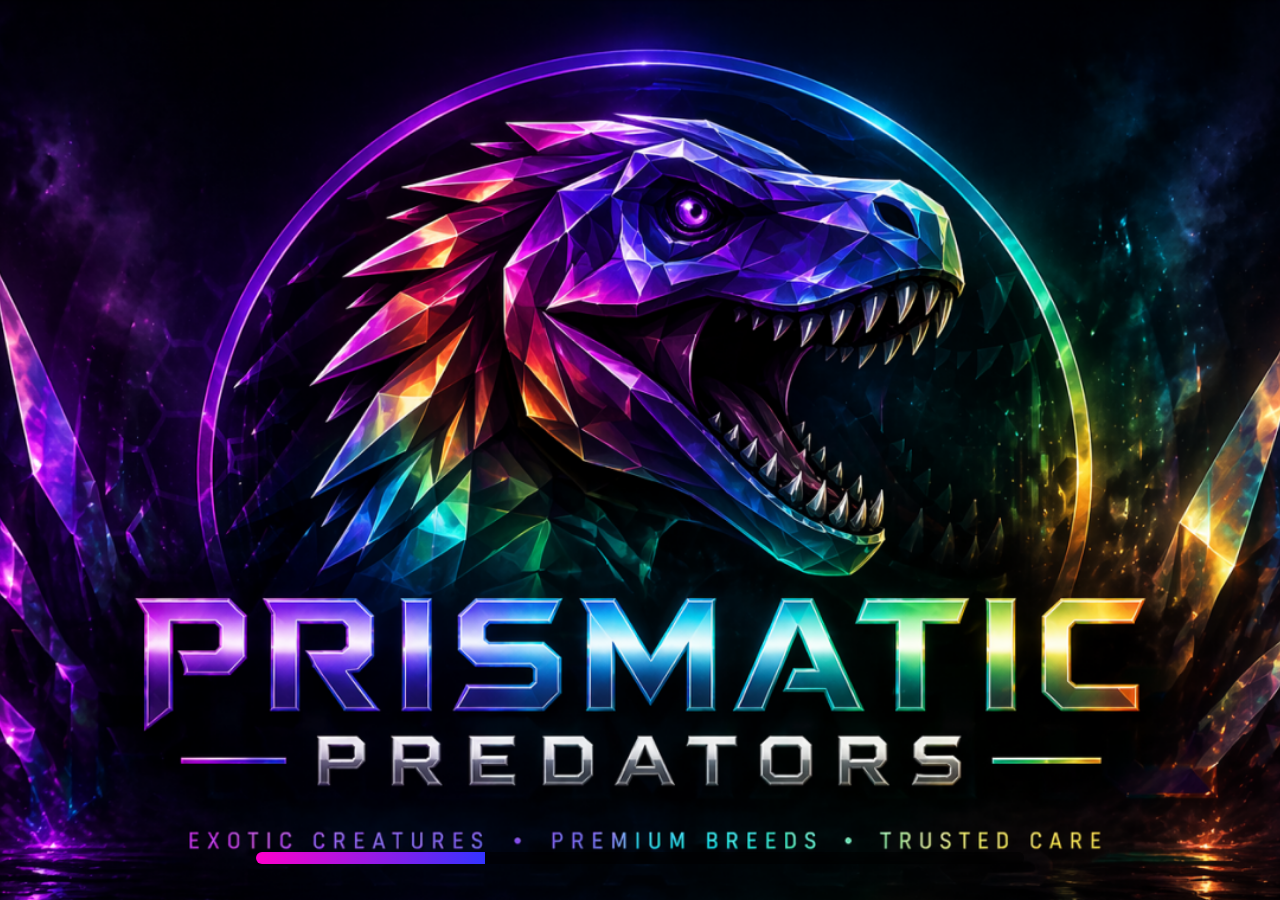
<file: renderer/windows/splash.html>
<!DOCTYPE html>
<html>
<head>
  <meta charset="UTF-8">

  <style>
    body {
      margin: 0;
      background: black;
      height: 100vh;
      overflow: hidden;
      font-family: Arial, sans-serif;
    }

    /* Background image */
    .bg {
      position: absolute;
      top: 0;
      left: 0;
      width: 100%;
      height: 100%;
      object-fit: cover;
    }

    /* Bottom overlay */
    .overlay {
      position: absolute;
      bottom: 36px;
      width: 100%;
      display: flex;
      flex-direction: column;
      align-items: center;
    }

    /* Progress bar container */
    .bar-container {
      width: 60%;
      height: 12px;
      background: rgba(0,0,0,0.5);
      border-radius: 10px;
      overflow: hidden;
      backdrop-filter: blur(4px);
    }

    /* Progress bar fill */
    .bar {
      height: 100%;
      width: 0%;
      background: linear-gradient(90deg, #ff00cc, #3333ff);
      transition: width 0.15s ease;
    }
  </style>
</head>

<body>

  <!-- FIXED PATH (from renderer/windows → assets) -->
  <img class="bg" src="../../assets/splash.png" />

  <!-- Loading bar -->
  <div class="overlay">
    <div class="bar-container">
      <div class="bar" id="bar"></div>
    </div>
  </div>

  <script>
    let progress = 0;
    const bar = document.getElementById('bar');

    const interval = setInterval(() => {
      progress += Math.random() * 5;

      if (progress > 100) progress = 100;

      bar.style.width = progress + "%";

      if (progress === 100) {
        clearInterval(interval);
      }
    }, 120);
  </script>

</body>
</html>
</file>
